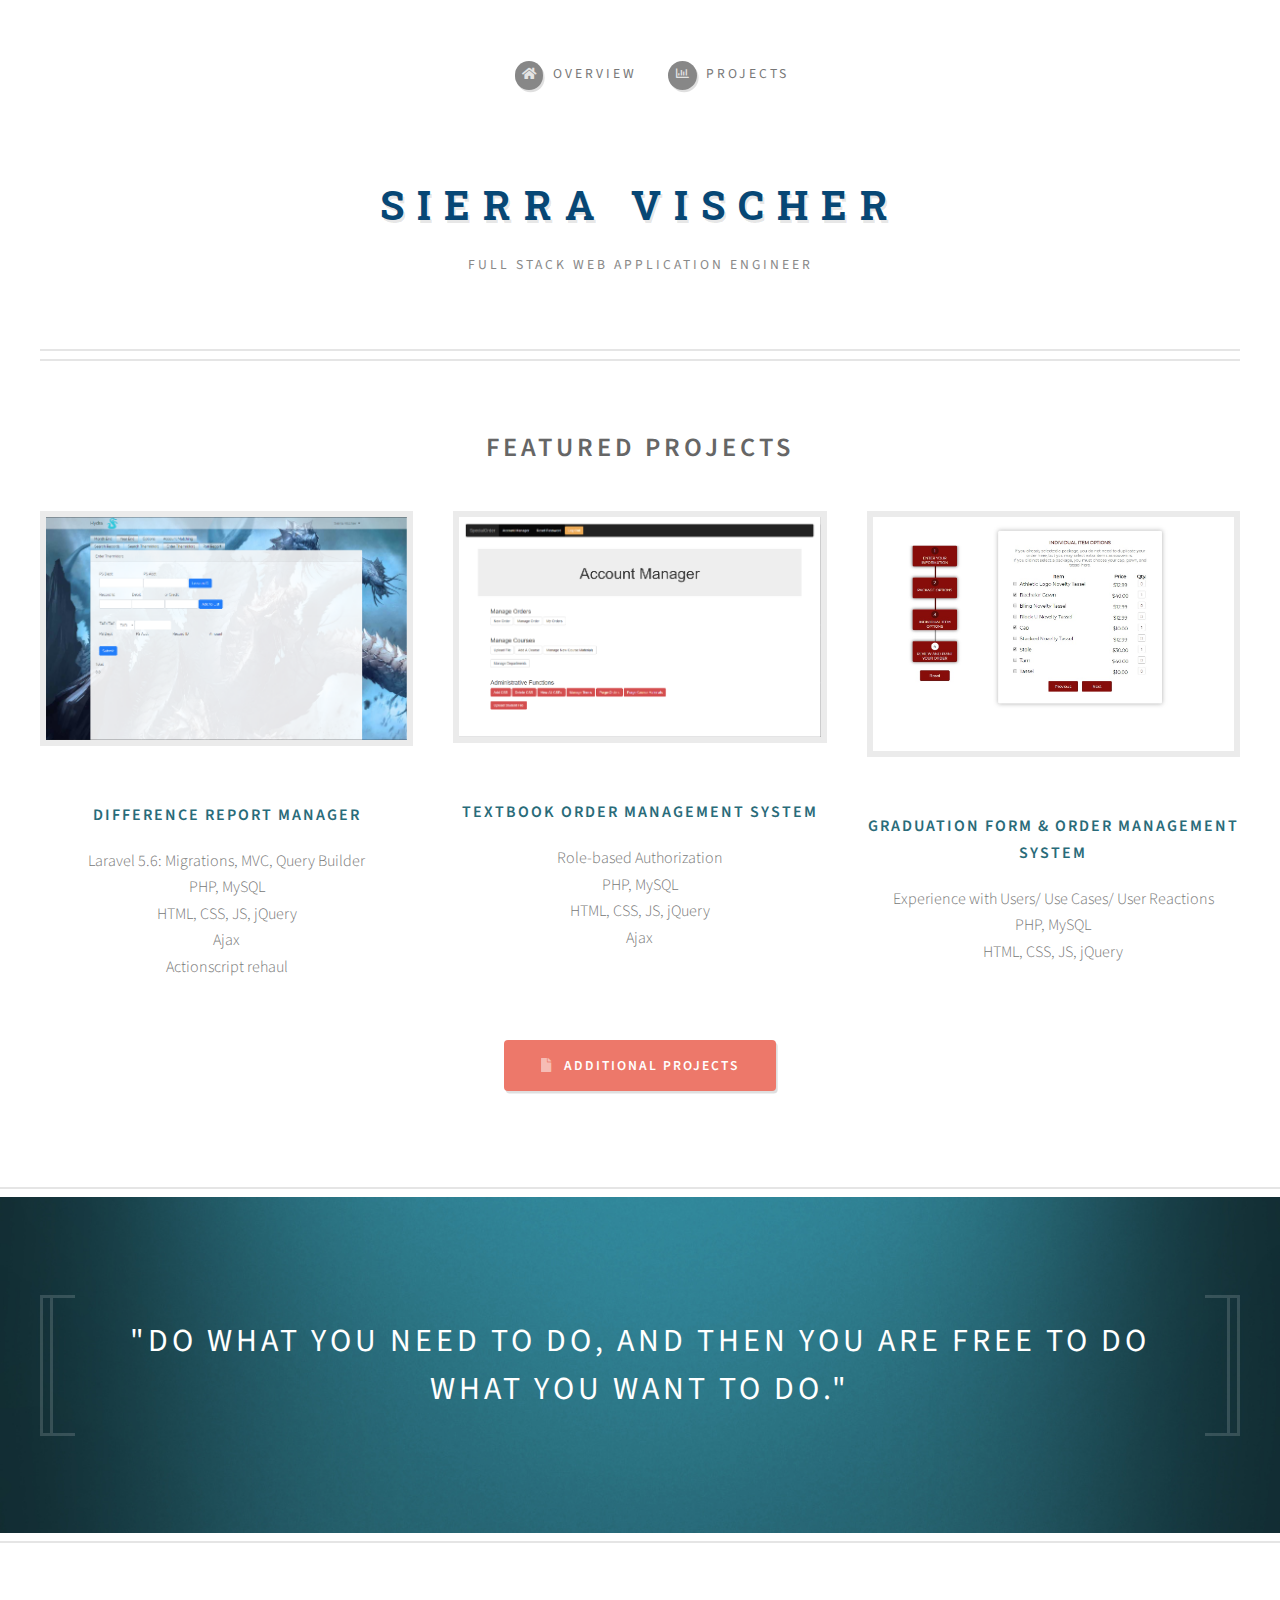
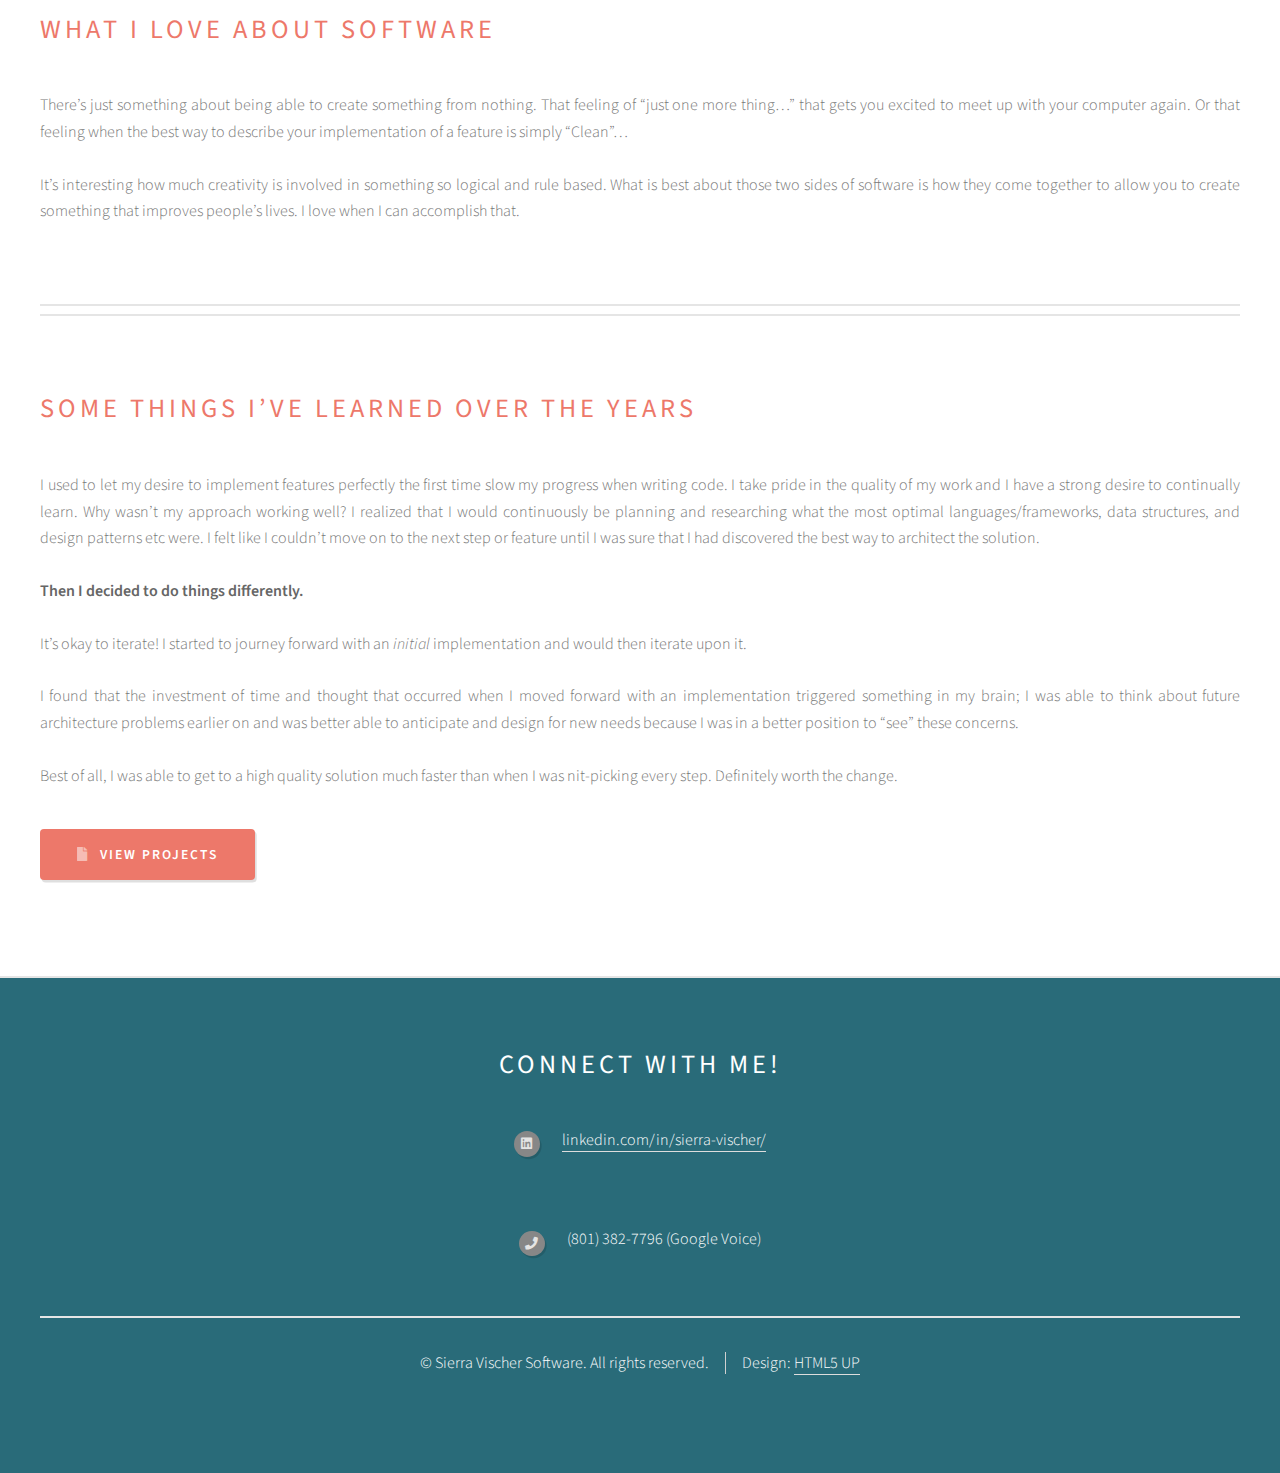
<file: index.html>
<!DOCTYPE HTML>
<!--
	Strongly Typed by HTML5 UP
	html5up.net | @ajlkn
	Free for personal and commercial use under the CCA 3.0 license (html5up.net/license)
	Adapted by Sierra Vischer
-->
<html>
	<head>
		<title>Sierra Vischer Portfolio</title>
		<meta charset="utf-8" />
		<meta name="viewport" content="width=device-width, initial-scale=1, user-scalable=no" />
		<link rel="stylesheet" href="assets/css/main.css" />
	</head>
	<body class="homepage is-preload">
		<div id="page-wrapper">

			<!-- Header -->
				<section id="header">
					<div class="container">

						<!-- Logo -->
							<h1 id="logo"><a href="index.html">Sierra Vischer</a></h1>
							<p>Full Stack Web Application Engineer</p>

						<!-- Nav -->
							<nav id="nav">
								<ul>
									<li><a class="icon solid fa-home" href="index.html"><span>Overview</span></a></li>
									<li>
										<a href="projects.html" class="icon fa-chart-bar"><span>Projects</span></a>
										<ul>
											<li><a href="projects.html#hydra">Difference Report Manager</a></li>
											<li><a href="projects.html#TBSO">Textbook Order Management System</a></li>
											<li><a href="projects.html#grad">Grad Form and Order Management System</a></li>
											<li><a href="projects.html#CCS">Community Center Scheduler</a></li>
											<li><a href="projects.html#skills">Additional Skill Development...</a></li>

										</ul>
									</li>
								</ul>
							</nav>

					</div>
				</section>

			<!-- Features -->
				<section id="features">
					<div class="container">
						<header>
							<h2><strong>Featured Projects</strong></h2>
						</header>
						<div class="row aln-center">
							<div class="col-4 col-6-medium col-12-small">

								<!-- Feature -->
									<section>
										<a href="projects.html#hydra" class="image featured"><img src="images/Hydra_YearEnd.PNG" alt="" /></a>
										<header>
											<h3 class="blueText">Difference Report Manager</h3>
										</header>
											<p>	Laravel 5.6: Migrations, MVC, Query Builder </p>
											<p>	PHP, MySQL 						 </p>
											<p>	HTML, CSS, JS, jQuery  </p>
											<p>	Ajax 									 </p>
											<p>	Actionscript rehaul 	 </p>
									</section>

							</div>
							<div class="col-4 col-6-medium col-12-small">

								<!-- Feature -->
									<section>
										<a href="projects.html#TBSO" class="image featured"><img src="images/Textbook.PNG" alt="" /></a>
										<header>
											<a><h3 class="blueText">Textbook Order Management System</h3></a>
										</header>
											<p>	Role-based Authorization	</p>
											<p>	PHP, MySQL 								</p>
											<p>	HTML, CSS, JS, jQuery 		</p>
											<p>	Ajax  					      		</p>

									</section>

							</div>
							<div class="col-4 col-6-medium col-12-small">

								<!-- Feature -->
									<section>
										<a href="projects.html#grad" class="image featured"><img src="images/graduation2.jpg" alt="" /></a>
										<header>
											<h3 class="blueText">Graduation form & Order Management System</h3>
										</header>
										<p>	Experience with Users/ Use Cases/ User Reactions</p>
										<p>	PHP, MySQL 						</p>
										<p>	HTML, CSS, JS, jQuery </p>
									</section>

							</div>
							<div class="col-12">
								<ul class="actions">
									<li><a href="projects.html" class="button icon solid fa-file">Additional Projects</a></li>
								</ul>
							</div>
						</div>
					</div>
				</section>

			<!-- Banner -->
				<section id="banner">
					<div class="container">
						<p>
							"Do what you need to do, and then you are free to do what you want to do."
						</p>
					</div>
				</section>

			<!-- Main -->
			<section id="main">
				<div class="container">
					<div id="content">

						<!-- Post -->
							<article class="box post">

								<header>
									<h2 class="homeHeader">
										What I love About Software
									</h2>
								</header>

								<p>There’s just something about being able to create something from nothing.
									That feeling of “just one more thing…” that gets you excited to meet up with
									your computer again. Or that feeling when the best way to describe your
									implementation of a feature is simply “Clean”…
								</p>
								<br>
								<p>It’s interesting how much creativity is involved in something so logical and rule based.
									What is best about those two sides of software is how they come together to allow you to
									create something that improves people’s lives. I love when I can accomplish that.
								</p>

							</article>

								<article class="box post">
								<header>
									<h2 class="homeHeader">
										Some Things I’ve Learned over the Years
									</h2>
								</header>

								<p>I used to let my desire to implement features perfectly the first time slow my progress when writing code.
									I take pride in the quality of my work and I have a strong desire to continually learn. Why wasn’t my approach working well?
									I realized that I would continuously be planning and researching what the most optimal languages/frameworks,
									data structures, and design patterns etc were. I felt like I couldn’t move on to the next step or feature until
									I was sure that I had discovered the best way to architect the solution.
								</p>
								<br>
								<p><strong>Then I decided to do things differently. </strong>
								</p>
								<br>
								<p>It’s okay to iterate! I started to journey forward with an <i> initial </i> implementation and would then iterate upon it.
								</p>
								<br>
								<p>I found that the investment of time and thought that occurred when I moved forward with an implementation
									triggered something in my brain; I was able to think about future architecture problems earlier on and was
									better able to anticipate and design for new needs because I was in a better position to “see” these concerns.
								</p>
								<br>
								<p>Best of all, I was able to get to a high quality solution much faster than when I was nit-picking every step.
									Definitely worth the change.
								</p>

							</article>
							<div class="col-12">
								<ul class="actions">
									<li><a href="projects.html" class="button icon solid fa-file">View Projects</a></li>
								</ul>
							</div>
					</div>
				</div>
			</section>


			<!-- Footer -->
				<section id="footer">
					<div class="container">
						<header>
							<h2>Connect with me!</h2>
						</header>
						<div class="row">
							<div class="col-12">
								<section>
									<div class="row">
										<div class="col-12">
											<ul class="icons">
												<li class="fab fa-linkedin">
													<a href="https://www.linkedin.com/in/sierra-vischer/"> linkedin.com/in/sierra-vischer/</a>
												</li>
											</ul>
										</div>
										<div class="col-12">
											<ul class="icons">
												<li class="fab icon solid fa-phone">
													 (801) 382-7796 (Google Voice)
												</li>
											</ul>
										</div>
									</div>
								</section>
							</div>
						</div>
					</div>
					<div id="copyright" class="container">
						<ul class="links">
							<li>&copy; Sierra Vischer Software. All rights reserved.</li><li>Design: <a href="http://html5up.net">HTML5 UP</a></li>
						</ul>
					</div>
				</section>

		</div>

		<!-- Scripts -->
			<script src="assets/js/jquery.min.js"></script>
			<script src="assets/js/jquery.dropotron.min.js"></script>
			<script src="assets/js/browser.min.js"></script>
			<script src="assets/js/breakpoints.min.js"></script>
			<script src="assets/js/util.js"></script>
			<script src="assets/js/main.js"></script>

	</body>
</html>
</file>
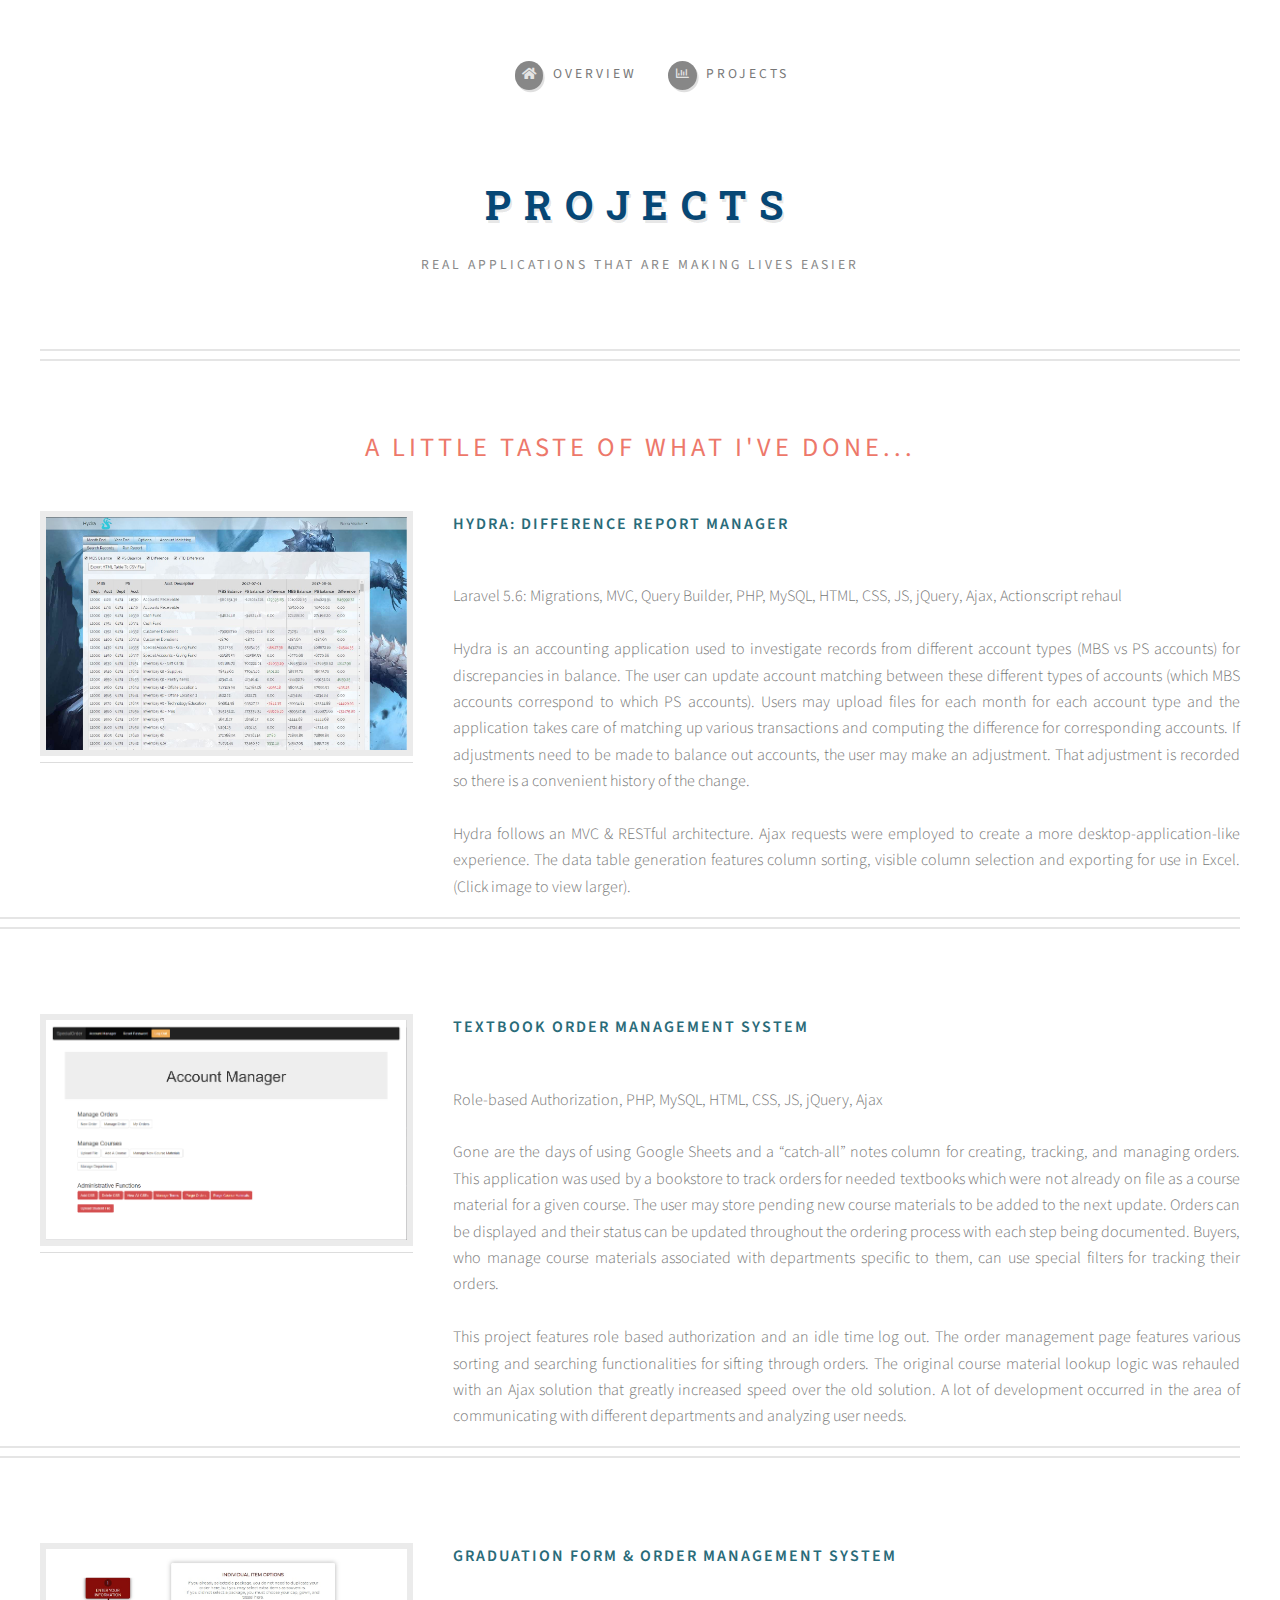
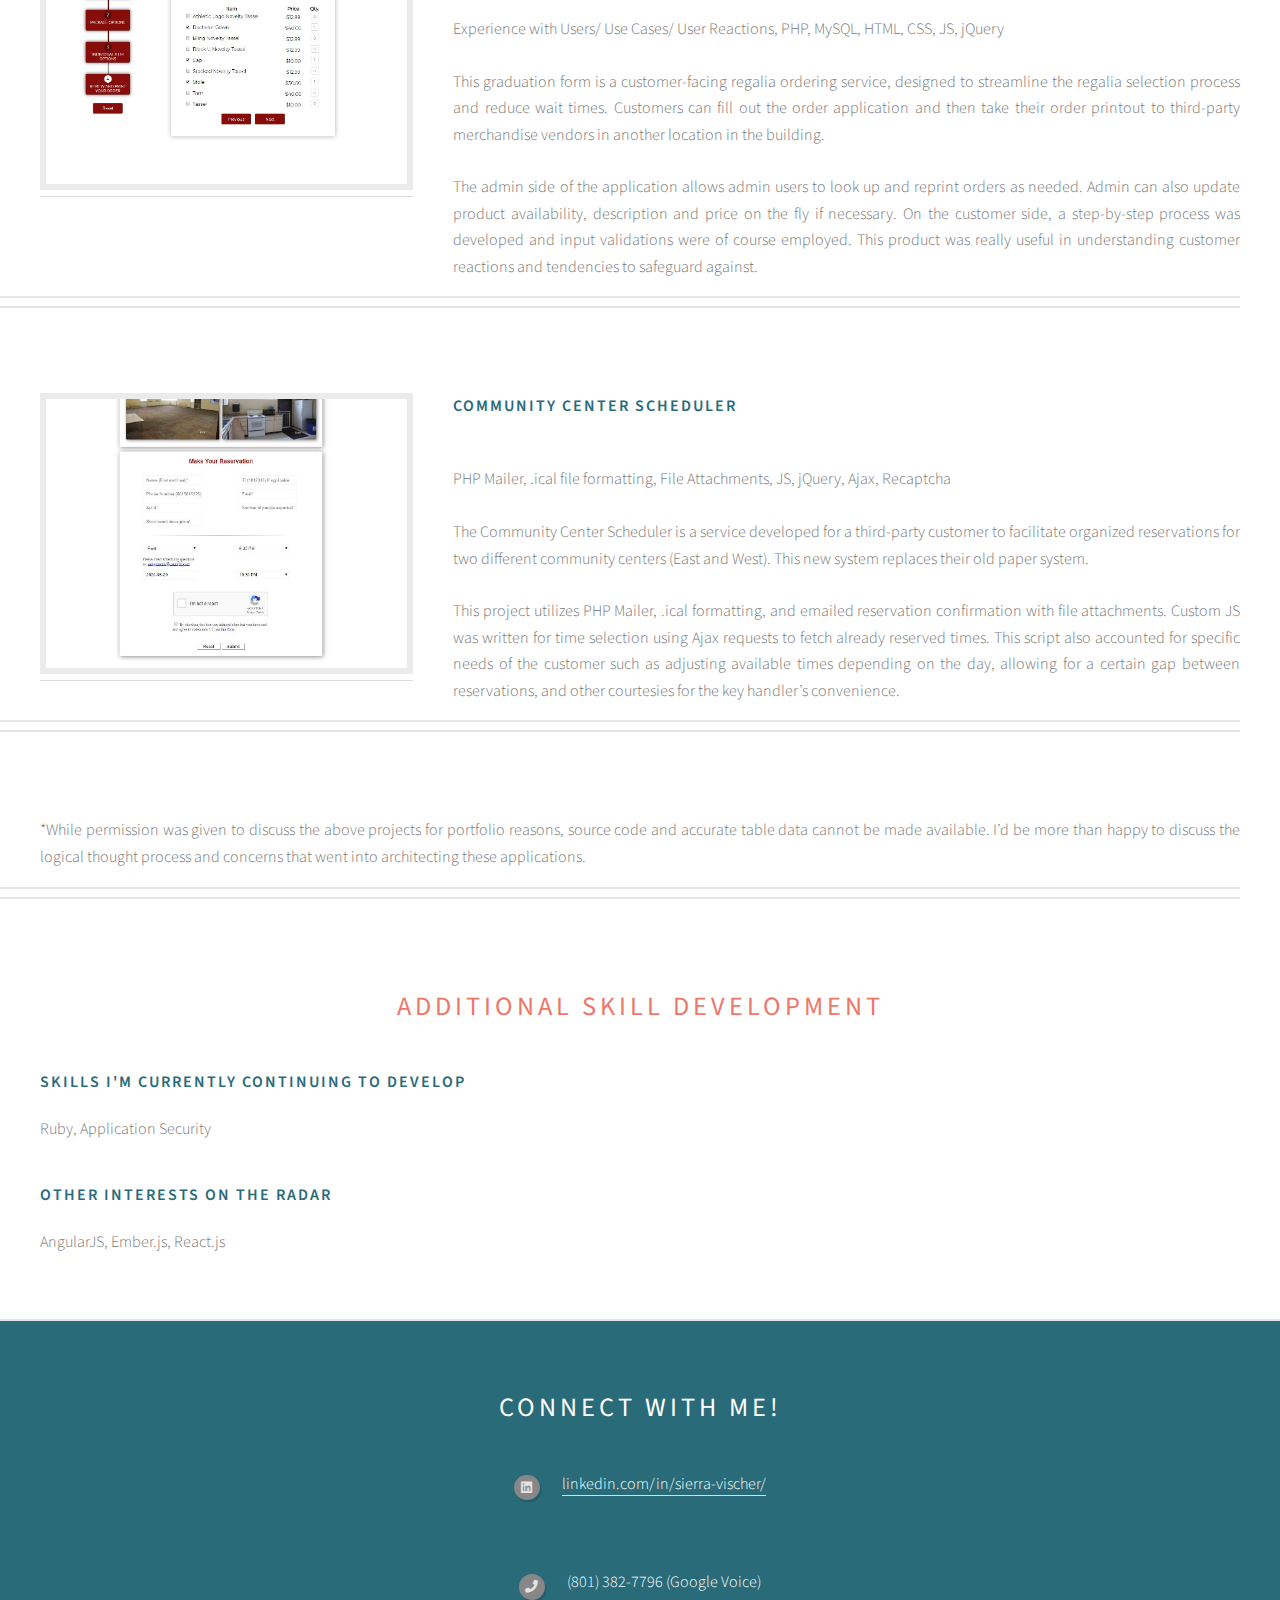
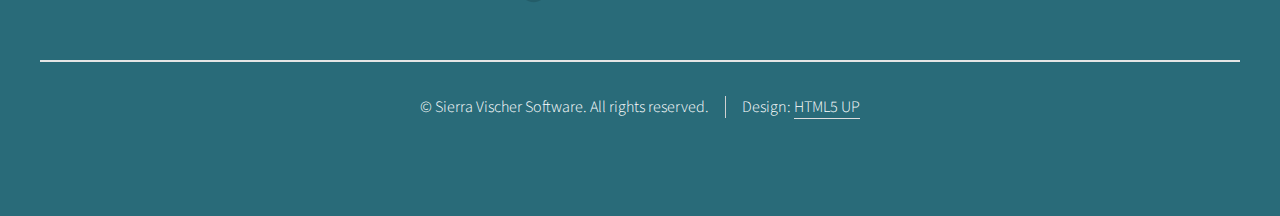
<file: projects.html>
<!DOCTYPE HTML>
<!--
	Strongly Typed by HTML5 UP
	html5up.net | @ajlkn
	Free for personal and commercial use under the CCA 3.0 license (html5up.net/license)
	Adapted by Sierra Vischer
-->
<html>
	<head>
		<title>Projects</title>
		<meta charset="utf-8" />
		<meta name="viewport" content="width=device-width, initial-scale=1, user-scalable=no" />
		<link rel="stylesheet" href="assets/css/main.css" />
	</head>
	<body class="no-sidebar is-preload">
		<div id="page-wrapper">

			<!-- Header -->
				<section id="header">
					<div class="container">

						<!-- Logo -->
							<h1 id="logo"><a href="projects.html">Projects</a></h1>
							<p>Real applications that are making lives easier</p>

						<!-- Nav -->
						<nav id="nav">
							<ul>
								<li><a class="icon solid fa-home" href="index.html"><span>Overview</span></a></li>
								<li>
									<a href="projects.html" class="icon fa-chart-bar"><span>Projects</span></a>
									<ul>
										<li><a href="projects.html#hydra">Difference Report Manager</a></li>
										<li><a href="projects.html#TBSO">Textbook Order Management System</a></li>
										<li><a href="projects.html#grad">Grad Form and Order Management System</a></li>
										<li><a href="projects.html#CCS">Community Center Scheduler</a></li>
										<li><a href="projects.html#skills">Additional Skill Development...</a></li>

									</ul>
								</li>
							</ul>
						</nav>

					</div>
				</section>

			<!-- Main -->
				<section id="main">
					<div class="container">
						<div id="content">

							<!-- Post -->
								<article class="box post">
									<header>
										<h2 class="homeHeader">A Little Taste of what I've Done... <h2>
									</header>

									<div class="row add-bottom-border" id="hydra">
										<div class="col-8-medium col-4 col-12-small"><a href="images/Hydra_RandomValues.JPG" target="_blank"><img width="100%" class="image pointer" src="images/Hydra_RandomValues.JPG" alt="" /></a></div>
										<div class="col-12-medium col-8 col-12-small">

											<h3 class="blueText"> Hydra: Difference Report Manager </h3>
											<br>
											<p>Laravel 5.6: Migrations, MVC, Query Builder, PHP, MySQL, HTML, CSS, JS, jQuery, Ajax, Actionscript rehaul
											</p>
											<br>
											<p>Hydra is an accounting application used to investigate records from different account types (MBS vs PS accounts)
												for discrepancies in balance. The user can update account matching between these different types of accounts
												(which MBS accounts correspond to which PS accounts). Users may upload files for each month for each account
												type and the application takes care of matching up various transactions and computing the difference for
												corresponding accounts. If adjustments need to be made to balance out accounts, the user may make an adjustment.
												 That adjustment is recorded so there is a convenient history of the change.
											</p>
											<br>
											<p>Hydra follows an MVC & RESTful architecture.
												Ajax requests were employed to create a more desktop-application-like experience.
												The data table generation features column sorting, visible column selection and exporting for use in Excel.
												(Click image to view larger).
											</p>
											<br>
										</div>
									</div>


									<div class="row add-bottom-border" id="TBSO">
										<div class="col-8-medium col-4 col-12-small"><a href="images/Textbook.PNG" target="_blank"><img width="100%" class="image pointer" src="images/Textbook.PNG" alt="" /></a></div>
										<div class="col-12-medium col-8 col-12-small">

											<h3 class="blueText"> Textbook Order Management System </h3>
											<br>
											<p>Role-based Authorization, PHP, MySQL, HTML, CSS, JS, jQuery, Ajax
											</p>
											<br>
											<p>Gone are the days of using Google Sheets and a “catch-all” notes column for
												creating, tracking, and managing orders. This application was used by a bookstore to track orders
												for needed textbooks which were not already on file as a course material for a given course.
												The user may store pending new course materials to be added to the next update.
												Orders can be displayed and their status can be updated throughout the ordering
												process with each step being documented. Buyers, who manage course materials associated
												with departments specific to them, can use special filters for tracking their orders.
											</p>
											<br>
											<p>This project features role based authorization and an idle time log out.
												The order management page features various sorting and searching functionalities
												for sifting through orders. The original course material lookup logic was rehauled
												with an Ajax solution that greatly increased speed over the old solution.
												A lot of development occurred in the area of communicating with different departments and analyzing user needs.
											</p>
											<br>
										</div>
									</div>


									<div class="row add-bottom-border" id="grad">
										<div class="col-8-medium col-4 col-12-small"><a href="images/graduation2.jpg" target="_blank"><img width="100%" class="image pointer" src="images/graduation2.jpg" alt="" /></a></div>
										<div class="col-12-medium col-8 col-12-small">

											<h3 class="blueText"> Graduation Form & Order Management System </h3>
											<br>
											<p>Experience with Users/ Use Cases/ User Reactions, PHP, MySQL, HTML, CSS, JS, jQuery
											</p>
											<br>
											<p>This graduation form is a customer-facing regalia ordering service, designed to streamline the regalia
												selection process and reduce wait times. Customers can fill out the order application and then take their
												order printout to third-party merchandise vendors in another location in the building.
											</p>
											<br>
											<p>The admin side of the application allows admin users to look up and reprint orders as needed.
												Admin can also update product availability, description and price on the fly if necessary.
												On the customer side, a step-by-step process was developed and input validations were of course employed.
												This product was really useful in understanding customer reactions and tendencies to safeguard against.
											</p>
											<br>
										</div>
									</div>


									<div class="row add-bottom-border" id="CCS">
										<div class="col-8-medium col-4 col-12-small"><a href="images/CommunityCenterSchedulerAllBlank.JPG" target="_blank"><img width="100%" class="image pointer" src="images/CommunityCenterSchedulerAllBlank.JPG" alt="" /></a></div>
										<div class="col-12-medium col-8 col-12-small">

											<h3  class="blueText" >Community Center Scheduler</h3>
											<br>
											<p>PHP Mailer, .ical file formatting, File Attachments, JS, jQuery, Ajax, Recaptcha
											</p>
											<br>
											<p>The Community Center Scheduler is a service developed for a third-party customer
												to facilitate organized reservations for two different community centers (East and West).
												This new system replaces their old paper system.
											</p>
											<br>
											<p>This project utilizes PHP Mailer, .ical formatting, and emailed reservation confirmation with file attachments.
												Custom JS was written for time selection using Ajax requests to fetch already reserved times.
												This script also accounted for specific needs of the customer such as adjusting available times
												depending on the day, allowing for a certain gap between reservations, and other courtesies for the key handler’s convenience.
											</p>
											<br>
										</div>
									</div>

									<div class="row add-bottom-border">
										<p>
											*While permission was given to discuss the above projects for portfolio reasons, source code and accurate
											table data cannot be made available. I’d be more than happy to discuss the logical thought process
											and concerns that went into architecting these applications.
										</p>
										<br>
									</div>

									<header id="skills">
										<h2 class="homeHeader"> Additional Skill Development <h2>
									</header>

									<div class="row" >
										<div class="col-12">
											<h3 class="blueText"> Skills I'm Currently Continuing to Develop </h3>
											<p>Ruby, Application Security
											</p>
										</div>
										<div class="col-12">
											<h3 class="blueText"> Other Interests on the Radar </h3>
											<p>AngularJS, Ember.js, React.js
											</p>
										</div>
											<br>
									</div>

								</article>
						</div>
					</div>
				</section>

			<!-- Footer -->
			<section id="footer">
				<div class="container">
					<header>
						<h2>Connect with me!</h2>
					</header>
					<div class="row">
						<div class="col-12">
							<section>
								<div class="row">
									<div class="col-12">
										<ul class="icons">
											<li class="fab fa-linkedin">
												<a href="https://www.linkedin.com/in/sierra-vischer/"> linkedin.com/in/sierra-vischer/</a>
											</li>
										</ul>
									</div>
									<div class="col-12">
										<ul class="icons">
											<li class="fab icon solid fa-phone">
												 (801) 382-7796 (Google Voice)
											</li>
										</ul>
									</div>
								</div>
							</section>
						</div>
					</div>
				</div>
				<div id="copyright" class="container">
					<ul class="links">
						<li>&copy; Sierra Vischer Software. All rights reserved.</li><li>Design: <a href="http://html5up.net">HTML5 UP</a></li>
					</ul>
				</div>
			</section>

		</div>

		<!-- Scripts -->
			<script src="assets/js/jquery.min.js"></script>
			<script src="assets/js/jquery.dropotron.min.js"></script>
			<script src="assets/js/browser.min.js"></script>
			<script src="assets/js/breakpoints.min.js"></script>
			<script src="assets/js/util.js"></script>
			<script src="assets/js/main.js"></script>

	</body>
</html>
</file>
<file: assets/css/main.css>
@import url("fontawesome-all.min.css");
@import url("https://fonts.googleapis.com/css?family=Source+Sans+Pro:300,400,600|Arvo:700");
@import url('https://fonts.googleapis.com/css?family=Roboto+Slab&display=swap');



/* Custom-SV */
.add-bottom-border {
	border-bottom: solid 2px #e5e5e5;
	box-shadow: inset 0px -8px 0px 0px #fff, inset 0px -10px 0px 0px #e5e5e5;
	margin-bottom: 85px;
}

.pointer {
	cursor: pointer;
}

.homeHeader {
	color: #ed786a;
}

#footer, #footer h2, #footer a{
	color: #ffffff;
}

#footer a, li.fa-phone {
	font-family: 'Source Sans Pro';
}

#footer .row {
	text-align: center;
}

.blueText {
	color: #296b79;
}



/*
	Strongly Typed by HTML5 UP
	html5up.net | @ajlkn
	Free for personal and commercial use under the CCA 3.0 license (html5up.net/license)
*/

html, body, div, span, applet, object,
iframe, h1, h2, h3, h4, h5, h6, p, blockquote,
pre, a, abbr, acronym, address, big, cite,
code, del, dfn, em, img, ins, kbd, q, s, samp,
small, strike, strong, sub, sup, tt, var, b,
u, i, center, dl, dt, dd, ol, ul, li, fieldset,
form, label, legend, table, caption, tbody,
tfoot, thead, tr, th, td, article, aside,
canvas, details, embed, figure, figcaption,
footer, header, hgroup, menu, nav, output, ruby,
section, summary, time, mark, audio, video {
	margin: 0;
	padding: 0;
	border: 0;
	font-size: 100%;
	font: inherit;
	vertical-align: baseline;}

article, aside, details, figcaption, figure,
footer, header, hgroup, menu, nav, section {
	display: block;}

body {
	line-height: 1;
}

ol, ul {
	list-style: none;
}

blockquote, q {
	quotes: none;
}

	blockquote:before, blockquote:after, q:before, q:after {
		content: '';
		content: none;
	}

table {
	border-collapse: collapse;
	border-spacing: 0;
}

body {
	-webkit-text-size-adjust: none;
}

mark {
	background-color: transparent;
	color: inherit;
}

input::-moz-focus-inner {
	border: 0;
	padding: 0;
}

input, select, textarea {
	-moz-appearance: none;
	-webkit-appearance: none;
	-ms-appearance: none;
	appearance: none;
}

/* Basic */

	html {
		box-sizing: border-box;
	}

	*, *:before, *:after {
		box-sizing: inherit;
	}

	body {
		background: #f0f0f0;
	}

		body.is-preload *, body.is-preload *:before, body.is-preload *:after {
			-moz-animation: none !important;
			-webkit-animation: none !important;
			-ms-animation: none !important;
			animation: none !important;
			-moz-transition: none !important;
			-webkit-transition: none !important;
			-ms-transition: none !important;
			transition: none !important;
		}

	body, input, textarea, select {
		font-family: 'Source Sans Pro';
		font-weight: 300;
		color: #777;
		line-height: 1.65em;
		font-size: 15pt;
	}

	h1, h2, h3, h4, h5, h6 {
		font-weight: 600;
		text-transform: uppercase;
		color: #888;
	}

	h1 a, h2 a, h3 a, h4 a, h5 a, h6 a {
		color: inherit;
		text-decoration: none;
		border: 0;
	}

	h2 {
		font-size: 1.65em;
		font-weight: 400;
		letter-spacing: 4px;
		margin: 0 0 1.5em 0;
		line-height: 1.75em;
	}

	h3 {
		font-size: 1em;
		letter-spacing: 2px;
		margin: 0 0 1.25em 0;
	}

	a {
		-moz-transition: color 0.25s ease-in-out, border-bottom-color 0.25s ease-in-out;
		-webkit-transition: color 0.25s ease-in-out, border-bottom-color 0.25s ease-in-out;
		-ms-transition: color 0.25s ease-in-out, border-bottom-color 0.25s ease-in-out;
		transition: color 0.25s ease-in-out, border-bottom-color 0.25s ease-in-out;
		color: #666;
		text-decoration: none;
		border-bottom: solid 1px #ddd;
	}

		a strong {
			-moz-transition: color 0.25s ease-in-out, border-bottom-color 0.25s ease-in-out;
			-webkit-transition: color 0.25s ease-in-out, border-bottom-color 0.25s ease-in-out;
			-ms-transition: color 0.25s ease-in-out, border-bottom-color 0.25s ease-in-out;
			transition: color 0.25s ease-in-out, border-bottom-color 0.25s ease-in-out;
		}

		a:hover {
			/* color: #ed786a; */
			color: #477dbf;
			border-bottom-color: rgba(255, 255, 255, 0);
		}

			a:hover strong {
				color: #ed786a;
			}

	strong, b {
		font-weight: 600;
		color: #666;
	}

	em, i {
		font-style: italic;
	}

	sub {
		position: relative;
		top: 0.5em;
		font-size: 0.8em;
	}

	sup {
		position: relative;
		top: -0.5em;
		font-size: 0.8em;
	}

	hr {
		border: 0;
		border-top: solid 1px #ddd;
	}

	blockquote {
		border-left: solid 0.5em #ddd;
		padding: 1em 0 1em 2em;
		font-style: italic;
	}

	p {
		text-align: justify;
		margin-bottom: 2em;
	}

	section p {
		margin-bottom: 0;
	}

	ul, ol, dl, table, blockquote {
		margin-bottom: 2em;
	}

	br.clear {
		clear: both;
	}

/* Container */

	.container {
		margin: 0 auto;
		max-width: 100%;
		width: 70em;
	}

		@media screen and (max-width: 1680px) {

			.container {
				width: 68em;
			}

		}

		@media screen and (max-width: 1280px) {

			.container {
				width: calc(100% - 80px);
			}

		}

		@media screen and (max-width: 980px) {

			.container {
				width: calc(100% - 100px);
			}

		}

		@media screen and (max-width: 736px) {

			.container {
				width: calc(100% - 40px);
			}

		}

/* Row */

	.row {
		display: flex;
		flex-wrap: wrap;
		box-sizing: border-box;
		align-items: stretch;
	}

		.row > * {
			box-sizing: border-box;
		}

		.row.gtr-uniform > * > :last-child {
			margin-bottom: 0;
		}

		.row.aln-left {
			justify-content: flex-start;
		}

		.row.aln-center {
			justify-content: center;
		}

		.row.aln-right {
			justify-content: flex-end;
		}

		.row.aln-top {
			align-items: flex-start;
		}

		.row.aln-middle {
			align-items: center;
		}

		.row.aln-bottom {
			align-items: flex-end;
		}

		.row > .imp {
			order: -1;
		}

		.row > .col-1 {
			width: 8.33333%;
		}

		.row > .off-1 {
			margin-left: 8.33333%;
		}

		.row > .col-2 {
			width: 16.66667%;
		}

		.row > .off-2 {
			margin-left: 16.66667%;
		}

		.row > .col-3 {
			width: 25%;
		}

		.row > .off-3 {
			margin-left: 25%;
		}

		.row > .col-4 {
			width: 33.33333%;
		}

		.row > .off-4 {
			margin-left: 33.33333%;
		}

		.row > .col-5 {
			width: 41.66667%;
		}

		.row > .off-5 {
			margin-left: 41.66667%;
		}

		.row > .col-6 {
			width: 50%;
		}

		.row > .off-6 {
			margin-left: 50%;
		}

		.row > .col-7 {
			width: 58.33333%;
		}

		.row > .off-7 {
			margin-left: 58.33333%;
		}

		.row > .col-8 {
			width: 66.66667%;
		}

		.row > .off-8 {
			margin-left: 66.66667%;
		}

		.row > .col-9 {
			width: 75%;
		}

		.row > .off-9 {
			margin-left: 75%;
		}

		.row > .col-10 {
			width: 83.33333%;
		}

		.row > .off-10 {
			margin-left: 83.33333%;
		}

		.row > .col-11 {
			width: 91.66667%;
		}

		.row > .off-11 {
			margin-left: 91.66667%;
		}

		.row > .col-12 {
			width: 100%;
		}

		.row > .off-12 {
			margin-left: 100%;
		}

		.row.gtr-0 {
			margin-top: 0px;
			margin-left: 0px;
		}

			.row.gtr-0 > * {
				padding: 0px 0 0 0px;
			}

			.row.gtr-0.gtr-uniform {
				margin-top: 0px;
			}

				.row.gtr-0.gtr-uniform > * {
					padding-top: 0px;
				}

		.row.gtr-25 {
			margin-top: -12.5px;
			margin-left: -12.5px;
		}

			.row.gtr-25 > * {
				padding: 12.5px 0 0 12.5px;
			}

			.row.gtr-25.gtr-uniform {
				margin-top: -12.5px;
			}

				.row.gtr-25.gtr-uniform > * {
					padding-top: 12.5px;
				}

		.row.gtr-50 {
			margin-top: -25px;
			margin-left: -25px;
		}

			.row.gtr-50 > * {
				padding: 25px 0 0 25px;
			}

			.row.gtr-50.gtr-uniform {
				margin-top: -25px;
			}

				.row.gtr-50.gtr-uniform > * {
					padding-top: 25px;
				}

		.row {
			margin-top: -50px;
			margin-left: -50px;
		}

			.row > * {
				padding: 50px 0 0 50px;
			}

			.row.gtr-uniform {
				margin-top: -50px;
			}

				.row.gtr-uniform > * {
					padding-top: 50px;
				}

		.row.gtr-150 {
			margin-top: -75px;
			margin-left: -75px;
		}

			.row.gtr-150 > * {
				padding: 75px 0 0 75px;
			}

			.row.gtr-150.gtr-uniform {
				margin-top: -75px;
			}

				.row.gtr-150.gtr-uniform > * {
					padding-top: 75px;
				}

		.row.gtr-200 {
			margin-top: -100px;
			margin-left: -100px;
		}

			.row.gtr-200 > * {
				padding: 100px 0 0 100px;
			}

			.row.gtr-200.gtr-uniform {
				margin-top: -100px;
			}

				.row.gtr-200.gtr-uniform > * {
					padding-top: 100px;
				}

		@media screen and (max-width: 1680px) {

			.row {
				display: flex;
				flex-wrap: wrap;
				box-sizing: border-box;
				align-items: stretch;
			}

				.row > * {
					box-sizing: border-box;
				}

				.row.gtr-uniform > * > :last-child {
					margin-bottom: 0;
				}

				.row.aln-left {
					justify-content: flex-start;
				}

				.row.aln-center {
					justify-content: center;
				}

				.row.aln-right {
					justify-content: flex-end;
				}

				.row.aln-top {
					align-items: flex-start;
				}

				.row.aln-middle {
					align-items: center;
				}

				.row.aln-bottom {
					align-items: flex-end;
				}

				.row > .imp-xlarge {
					order: -1;
				}

				.row > .col-1-xlarge {
					width: 8.33333%;
				}

				.row > .off-1-xlarge {
					margin-left: 8.33333%;
				}

				.row > .col-2-xlarge {
					width: 16.66667%;
				}

				.row > .off-2-xlarge {
					margin-left: 16.66667%;
				}

				.row > .col-3-xlarge {
					width: 25%;
				}

				.row > .off-3-xlarge {
					margin-left: 25%;
				}

				.row > .col-4-xlarge {
					width: 33.33333%;
				}

				.row > .off-4-xlarge {
					margin-left: 33.33333%;
				}

				.row > .col-5-xlarge {
					width: 41.66667%;
				}

				.row > .off-5-xlarge {
					margin-left: 41.66667%;
				}

				.row > .col-6-xlarge {
					width: 50%;
				}

				.row > .off-6-xlarge {
					margin-left: 50%;
				}

				.row > .col-7-xlarge {
					width: 58.33333%;
				}

				.row > .off-7-xlarge {
					margin-left: 58.33333%;
				}

				.row > .col-8-xlarge {
					width: 66.66667%;
				}

				.row > .off-8-xlarge {
					margin-left: 66.66667%;
				}

				.row > .col-9-xlarge {
					width: 75%;
				}

				.row > .off-9-xlarge {
					margin-left: 75%;
				}

				.row > .col-10-xlarge {
					width: 83.33333%;
				}

				.row > .off-10-xlarge {
					margin-left: 83.33333%;
				}

				.row > .col-11-xlarge {
					width: 91.66667%;
				}

				.row > .off-11-xlarge {
					margin-left: 91.66667%;
				}

				.row > .col-12-xlarge {
					width: 100%;
				}

				.row > .off-12-xlarge {
					margin-left: 100%;
				}

				.row.gtr-0 {
					margin-top: 0px;
					margin-left: 0px;
				}

					.row.gtr-0 > * {
						padding: 0px 0 0 0px;
					}

					.row.gtr-0.gtr-uniform {
						margin-top: 0px;
					}

						.row.gtr-0.gtr-uniform > * {
							padding-top: 0px;
						}

				.row.gtr-25 {
					margin-top: -12.5px;
					margin-left: -12.5px;
				}

					.row.gtr-25 > * {
						padding: 12.5px 0 0 12.5px;
					}

					.row.gtr-25.gtr-uniform {
						margin-top: -12.5px;
					}

						.row.gtr-25.gtr-uniform > * {
							padding-top: 12.5px;
						}

				.row.gtr-50 {
					margin-top: -25px;
					margin-left: -25px;
				}

					.row.gtr-50 > * {
						padding: 25px 0 0 25px;
					}

					.row.gtr-50.gtr-uniform {
						margin-top: -25px;
					}

						.row.gtr-50.gtr-uniform > * {
							padding-top: 25px;
						}

				.row {
					margin-top: -50px;
					margin-left: -50px;
				}

					.row > * {
						padding: 50px 0 0 50px;
					}

					.row.gtr-uniform {
						margin-top: -50px;
					}

						.row.gtr-uniform > * {
							padding-top: 50px;
						}

				.row.gtr-150 {
					margin-top: -75px;
					margin-left: -75px;
				}

					.row.gtr-150 > * {
						padding: 75px 0 0 75px;
					}

					.row.gtr-150.gtr-uniform {
						margin-top: -75px;
					}

						.row.gtr-150.gtr-uniform > * {
							padding-top: 75px;
						}

				.row.gtr-200 {
					margin-top: -100px;
					margin-left: -100px;
				}

					.row.gtr-200 > * {
						padding: 100px 0 0 100px;
					}

					.row.gtr-200.gtr-uniform {
						margin-top: -100px;
					}

						.row.gtr-200.gtr-uniform > * {
							padding-top: 100px;
						}

		}

		@media screen and (max-width: 1280px) {

			.row {
				display: flex;
				flex-wrap: wrap;
				box-sizing: border-box;
				align-items: stretch;
			}

				.row > * {
					box-sizing: border-box;
				}

				.row.gtr-uniform > * > :last-child {
					margin-bottom: 0;
				}

				.row.aln-left {
					justify-content: flex-start;
				}

				.row.aln-center {
					justify-content: center;
				}

				.row.aln-right {
					justify-content: flex-end;
				}

				.row.aln-top {
					align-items: flex-start;
				}

				.row.aln-middle {
					align-items: center;
				}

				.row.aln-bottom {
					align-items: flex-end;
				}

				.row > .imp-large {
					order: -1;
				}

				.row > .col-1-large {
					width: 8.33333%;
				}

				.row > .off-1-large {
					margin-left: 8.33333%;
				}

				.row > .col-2-large {
					width: 16.66667%;
				}

				.row > .off-2-large {
					margin-left: 16.66667%;
				}

				.row > .col-3-large {
					width: 25%;
				}

				.row > .off-3-large {
					margin-left: 25%;
				}

				.row > .col-4-large {
					width: 33.33333%;
				}

				.row > .off-4-large {
					margin-left: 33.33333%;
				}

				.row > .col-5-large {
					width: 41.66667%;
				}

				.row > .off-5-large {
					margin-left: 41.66667%;
				}

				.row > .col-6-large {
					width: 50%;
				}

				.row > .off-6-large {
					margin-left: 50%;
				}

				.row > .col-7-large {
					width: 58.33333%;
				}

				.row > .off-7-large {
					margin-left: 58.33333%;
				}

				.row > .col-8-large {
					width: 66.66667%;
				}

				.row > .off-8-large {
					margin-left: 66.66667%;
				}

				.row > .col-9-large {
					width: 75%;
				}

				.row > .off-9-large {
					margin-left: 75%;
				}

				.row > .col-10-large {
					width: 83.33333%;
				}

				.row > .off-10-large {
					margin-left: 83.33333%;
				}

				.row > .col-11-large {
					width: 91.66667%;
				}

				.row > .off-11-large {
					margin-left: 91.66667%;
				}

				.row > .col-12-large {
					width: 100%;
				}

				.row > .off-12-large {
					margin-left: 100%;
				}

				.row.gtr-0 {
					margin-top: 0px;
					margin-left: 0px;
				}

					.row.gtr-0 > * {
						padding: 0px 0 0 0px;
					}

					.row.gtr-0.gtr-uniform {
						margin-top: 0px;
					}

						.row.gtr-0.gtr-uniform > * {
							padding-top: 0px;
						}

				.row.gtr-25 {
					margin-top: -10px;
					margin-left: -10px;
				}

					.row.gtr-25 > * {
						padding: 10px 0 0 10px;
					}

					.row.gtr-25.gtr-uniform {
						margin-top: -10px;
					}

						.row.gtr-25.gtr-uniform > * {
							padding-top: 10px;
						}

				.row.gtr-50 {
					margin-top: -20px;
					margin-left: -20px;
				}

					.row.gtr-50 > * {
						padding: 20px 0 0 20px;
					}

					.row.gtr-50.gtr-uniform {
						margin-top: -20px;
					}

						.row.gtr-50.gtr-uniform > * {
							padding-top: 20px;
						}

				.row {
					margin-top: -40px;
					margin-left: -40px;
				}

					.row > * {
						padding: 40px 0 0 40px;
					}

					.row.gtr-uniform {
						margin-top: -40px;
					}

						.row.gtr-uniform > * {
							padding-top: 40px;
						}

				.row.gtr-150 {
					margin-top: -60px;
					margin-left: -60px;
				}

					.row.gtr-150 > * {
						padding: 60px 0 0 60px;
					}

					.row.gtr-150.gtr-uniform {
						margin-top: -60px;
					}

						.row.gtr-150.gtr-uniform > * {
							padding-top: 60px;
						}

				.row.gtr-200 {
					margin-top: -80px;
					margin-left: -80px;
				}

					.row.gtr-200 > * {
						padding: 80px 0 0 80px;
					}

					.row.gtr-200.gtr-uniform {
						margin-top: -80px;
					}

						.row.gtr-200.gtr-uniform > * {
							padding-top: 80px;
						}

		}

		@media screen and (max-width: 980px) {

			.row {
				display: flex;
				flex-wrap: wrap;
				box-sizing: border-box;
				align-items: stretch;
			}

				.row > * {
					box-sizing: border-box;
				}

				.row.gtr-uniform > * > :last-child {
					margin-bottom: 0;
				}

				.row.aln-left {
					justify-content: flex-start;
				}

				.row.aln-center {
					justify-content: center;
				}

				.row.aln-right {
					justify-content: flex-end;
				}

				.row.aln-top {
					align-items: flex-start;
				}

				.row.aln-middle {
					align-items: center;
				}

				.row.aln-bottom {
					align-items: flex-end;
				}

				.row > .imp-medium {
					order: -1;
				}

				.row > .col-1-medium {
					width: 8.33333%;
				}

				.row > .off-1-medium {
					margin-left: 8.33333%;
				}

				.row > .col-2-medium {
					width: 16.66667%;
				}

				.row > .off-2-medium {
					margin-left: 16.66667%;
				}

				.row > .col-3-medium {
					width: 25%;
				}

				.row > .off-3-medium {
					margin-left: 25%;
				}

				.row > .col-4-medium {
					width: 33.33333%;
				}

				.row > .off-4-medium {
					margin-left: 33.33333%;
				}

				.row > .col-5-medium {
					width: 41.66667%;
				}

				.row > .off-5-medium {
					margin-left: 41.66667%;
				}

				.row > .col-6-medium {
					width: 50%;
				}

				.row > .off-6-medium {
					margin-left: 50%;
				}

				.row > .col-7-medium {
					width: 58.33333%;
				}

				.row > .off-7-medium {
					margin-left: 58.33333%;
				}

				.row > .col-8-medium {
					width: 66.66667%;
				}

				.row > .off-8-medium {
					margin-left: 66.66667%;
				}

				.row > .col-9-medium {
					width: 75%;
				}

				.row > .off-9-medium {
					margin-left: 75%;
				}

				.row > .col-10-medium {
					width: 83.33333%;
				}

				.row > .off-10-medium {
					margin-left: 83.33333%;
				}

				.row > .col-11-medium {
					width: 91.66667%;
				}

				.row > .off-11-medium {
					margin-left: 91.66667%;
				}

				.row > .col-12-medium {
					width: 100%;
				}

				.row > .off-12-medium {
					margin-left: 100%;
				}

				.row.gtr-0 {
					margin-top: 0px;
					margin-left: 0px;
				}

					.row.gtr-0 > * {
						padding: 0px 0 0 0px;
					}

					.row.gtr-0.gtr-uniform {
						margin-top: 0px;
					}

						.row.gtr-0.gtr-uniform > * {
							padding-top: 0px;
						}

				.row.gtr-25 {
					margin-top: -12.5px;
					margin-left: -12.5px;
				}

					.row.gtr-25 > * {
						padding: 12.5px 0 0 12.5px;
					}

					.row.gtr-25.gtr-uniform {
						margin-top: -12.5px;
					}

						.row.gtr-25.gtr-uniform > * {
							padding-top: 12.5px;
						}

				.row.gtr-50 {
					margin-top: -25px;
					margin-left: -25px;
				}

					.row.gtr-50 > * {
						padding: 25px 0 0 25px;
					}

					.row.gtr-50.gtr-uniform {
						margin-top: -25px;
					}

						.row.gtr-50.gtr-uniform > * {
							padding-top: 25px;
						}

				.row {
					margin-top: -50px;
					margin-left: -50px;
				}

					.row > * {
						padding: 50px 0 0 50px;
					}

					.row.gtr-uniform {
						margin-top: -50px;
					}

						.row.gtr-uniform > * {
							padding-top: 50px;
						}

				.row.gtr-150 {
					margin-top: -75px;
					margin-left: -75px;
				}

					.row.gtr-150 > * {
						padding: 75px 0 0 75px;
					}

					.row.gtr-150.gtr-uniform {
						margin-top: -75px;
					}

						.row.gtr-150.gtr-uniform > * {
							padding-top: 75px;
						}

				.row.gtr-200 {
					margin-top: -100px;
					margin-left: -100px;
				}

					.row.gtr-200 > * {
						padding: 100px 0 0 100px;
					}

					.row.gtr-200.gtr-uniform {
						margin-top: -100px;
					}

						.row.gtr-200.gtr-uniform > * {
							padding-top: 100px;
						}

		}

		@media screen and (max-width: 736px) {

			.row {
				display: flex;
				flex-wrap: wrap;
				box-sizing: border-box;
				align-items: stretch;
			}

				.row > * {
					box-sizing: border-box;
				}

				.row.gtr-uniform > * > :last-child {
					margin-bottom: 0;
				}

				.row.aln-left {
					justify-content: flex-start;
				}

				.row.aln-center {
					justify-content: center;
				}

				.row.aln-right {
					justify-content: flex-end;
				}

				.row.aln-top {
					align-items: flex-start;
				}

				.row.aln-middle {
					align-items: center;
				}

				.row.aln-bottom {
					align-items: flex-end;
				}

				.row > .imp-small {
					order: -1;
				}

				.row > .col-1-small {
					width: 8.33333%;
				}

				.row > .off-1-small {
					margin-left: 8.33333%;
				}

				.row > .col-2-small {
					width: 16.66667%;
				}

				.row > .off-2-small {
					margin-left: 16.66667%;
				}

				.row > .col-3-small {
					width: 25%;
				}

				.row > .off-3-small {
					margin-left: 25%;
				}

				.row > .col-4-small {
					width: 33.33333%;
				}

				.row > .off-4-small {
					margin-left: 33.33333%;
				}

				.row > .col-5-small {
					width: 41.66667%;
				}

				.row > .off-5-small {
					margin-left: 41.66667%;
				}

				.row > .col-6-small {
					width: 50%;
				}

				.row > .off-6-small {
					margin-left: 50%;
				}

				.row > .col-7-small {
					width: 58.33333%;
				}

				.row > .off-7-small {
					margin-left: 58.33333%;
				}

				.row > .col-8-small {
					width: 66.66667%;
				}

				.row > .off-8-small {
					margin-left: 66.66667%;
				}

				.row > .col-9-small {
					width: 75%;
				}

				.row > .off-9-small {
					margin-left: 75%;
				}

				.row > .col-10-small {
					width: 83.33333%;
				}

				.row > .off-10-small {
					margin-left: 83.33333%;
				}

				.row > .col-11-small {
					width: 91.66667%;
				}

				.row > .off-11-small {
					margin-left: 91.66667%;
				}

				.row > .col-12-small {
					width: 100%;
				}

				.row > .off-12-small {
					margin-left: 100%;
				}

				.row.gtr-0 {
					margin-top: 0px;
					margin-left: 0px;
				}

					.row.gtr-0 > * {
						padding: 0px 0 0 0px;
					}

					.row.gtr-0.gtr-uniform {
						margin-top: 0px;
					}

						.row.gtr-0.gtr-uniform > * {
							padding-top: 0px;
						}

				.row.gtr-25 {
					margin-top: -7.5px;
					margin-left: -7.5px;
				}

					.row.gtr-25 > * {
						padding: 7.5px 0 0 7.5px;
					}

					.row.gtr-25.gtr-uniform {
						margin-top: -7.5px;
					}

						.row.gtr-25.gtr-uniform > * {
							padding-top: 7.5px;
						}

				.row.gtr-50 {
					margin-top: -15px;
					margin-left: -15px;
				}

					.row.gtr-50 > * {
						padding: 15px 0 0 15px;
					}

					.row.gtr-50.gtr-uniform {
						margin-top: -15px;
					}

						.row.gtr-50.gtr-uniform > * {
							padding-top: 15px;
						}

				.row {
					margin-top: -30px;
					margin-left: -30px;
				}

					.row > * {
						padding: 30px 0 0 30px;
					}

					.row.gtr-uniform {
						margin-top: -30px;
					}

						.row.gtr-uniform > * {
							padding-top: 30px;
						}

				.row.gtr-150 {
					margin-top: -45px;
					margin-left: -45px;
				}

					.row.gtr-150 > * {
						padding: 45px 0 0 45px;
					}

					.row.gtr-150.gtr-uniform {
						margin-top: -45px;
					}

						.row.gtr-150.gtr-uniform > * {
							padding-top: 45px;
						}

				.row.gtr-200 {
					margin-top: -60px;
					margin-left: -60px;
				}

					.row.gtr-200 > * {
						padding: 60px 0 0 60px;
					}

					.row.gtr-200.gtr-uniform {
						margin-top: -60px;
					}

						.row.gtr-200.gtr-uniform > * {
							padding-top: 60px;
						}

		}

/* Sections/Article */

	section, article {
		margin-bottom: 3em;
	}

	section > :last-child,
	article > :last-child,
	section:last-child,
	article:last-child {
		margin-bottom: 0;
	}

/* Image */

	.image {
		-moz-transition: opacity 0.25s ease-in-out;
		-webkit-transition: opacity 0.25s ease-in-out;
		-ms-transition: opacity 0.25s ease-in-out;
		transition: opacity 0.25s ease-in-out;
		display: inline-block;
		border: solid 6px #ebebeb !important;
	}

		.image:hover {
			opacity: 0.9;
		}

		.image img {
			display: block;
			width: 100%;
		}

		.image.fit {
			display: block;
			width: 100%;
		}

		.image.featured {
			display: block;
			width: 100%;
			margin: 0 0 3.5em 0;
		}

		.image.left {
			float: left;
			margin: 0 1.5em 1.5em 0;
			position: relative;
			top: 0.5em;
		}

		.image.centered {
			display: block;
			margin: 0 0 2em 0;
		}

			.image.centered img {
				margin: 0 auto;
				width: auto;
			}

/* List */

	ul {
		list-style: disc;
		padding-left: 1em;
	}

		ul li {
			padding-left: 0.5em;
			margin: 0.75em 0 0.75em 0;
		}

			ul li:first-child {
				margin-top: 0;
			}

	ol {
		list-style: decimal;
		padding-left: 1em;
	}

		ol li {
			padding-left: 0.5em;
			margin: 0.75em 0 0.75em 0;
		}

			ol li:first-child {
				margin-top: 0;
			}

/* Links */

	ul.links {
		list-style: none;
		padding-left: 0;
	}

		ul.links li {
			display: inline;
			border-left: solid 1px #d0d0d0;
			padding-left: 1em;
			margin: 0 0 0 1em;
		}

			ul.links li:first-child {
				margin-left: 0;
				padding-left: 0;
				border-left: 0;
			}

/* Actions */

	ul.actions {
		margin-top: 2.5em;
		clear: both;
		list-style: none;
		padding-left: 0;
	}

		ul.actions li {
			padding-left: 0;
			display: inline-block;
			margin: 0 0 0 1em;
		}

			ul.actions li:first-child {
				margin-left: 0;
			}

/* Divided */

	ul.divided {
		list-style: none;
		padding-left: 0;
	}

		ul.divided li {
			border-top: solid 2px #e5e5e5;
			padding-left: 0;
			margin: 2.5em 0 0 0;
			padding: 2.5em 0 0 0;
		}

			ul.divided li:first-child {
				border-top: 0;
				margin-top: 0;
				padding-top: 0;
			}

/* Icons */

	ul.icons {
		list-style: none;
		padding-left: 0;
	}

		ul.icons > li {
			position: relative;
			padding: 2em 0 0 3em;
			margin: 0;
		}

			ul.icons > li:before {
				position: absolute;
				left: 0;
				top: 2.6em;
				display: block;
				font-size: 0.8em;
				background: #878787;
				color: #e4e4e4;
				width: 2em;
				height: 2em;
				border-radius: 2em;
				line-height: 2em;
				text-align: center;
				box-shadow: 0.125em 0.175em 0 0 rgba(0, 0, 0, 0.125);
			}

			ul.icons > li:first-child {
				padding-top: 0;
			}

				ul.icons > li:first-child:before {
					top: 0;
				}

/* Form */

	form label {
		font-weight: 600;
		text-transform: uppercase;
		color: #888;
		display: block;
		margin: 0 0 1em 0;
	}

	form input[type="text"],
	form input[type="email"],
	form input[type="password"],
	form select,
	form textarea {
		-moz-transition: background-color 0.25s ease-in-out;
		-webkit-transition: background-color 0.25s ease-in-out;
		-ms-transition: background-color 0.25s ease-in-out;
		transition: background-color 0.25s ease-in-out;
		-webkit-appearance: none;
		display: block;
		border: 0;
		background: #e8e8e8;
		width: 100%;
		box-shadow: inset 2px 2px 0px 0px rgba(0, 0, 0, 0.1);
		border-radius: 4px;
		line-height: 1.25em;
		padding: 0.75em 1em 0.75em 1em;
	}

		form input[type="text"]:focus,
		form input[type="email"]:focus,
		form input[type="password"]:focus,
		form select:focus,
		form textarea:focus {
			background: #f0f0f0;
		}

	form textarea {
		min-height: 11em;
	}

	form ::-webkit-input-placeholder {
		color: #555 !important;
		line-height: 1.35em;
	}

	form :-moz-placeholder {
		color: #555 !important;
	}

	form ::-moz-placeholder {
		color: #555 !important;
	}

	form :-ms-input-placeholder {
		color: #555 !important;
	}

	form ::-moz-focus-inner {
		border: 0;
	}

/* Table */

	table {
		width: 100%;
	}

		table tbody tr {
			border-top: solid 1px #E5E5E5;
		}

			table tbody tr:first-child {
				border-top: 0;
			}

		table td {
			padding: 0.75em 1em 0.75em 1em;
		}

		table th {
			text-align: left;
			font-weight: bold;
			padding: 0.75em 1em 0.75em 1em;
		}

		table thead {
			background: #878787;
			color: #fff;
			font-weight: 400;
			text-transform: uppercase;
			border: 0;
			box-shadow: 0.125em 0.175em 0 0 rgba(0, 0, 0, 0.125);
			font-size: 0.85em;
			letter-spacing: 2px;
		}

		table tfoot {
			background: #F0F0F0;
			border-top: solid 2px #E5E5E5;
		}

/* Button */

	input[type="button"],
	input[type="submit"],
	input[type="reset"],
	button,
	.button {
		-moz-transition: all 0.25s ease-in-out;
		-webkit-transition: all 0.25s ease-in-out;
		-ms-transition: all 0.25s ease-in-out;
		transition: all 0.25s ease-in-out;
		-webkit-appearance: none;
		position: relative;
		display: inline-block;
		background: #ed786a;
		color: #fff !important;
		text-transform: uppercase;
		border-radius: 4px;
		border: 0;
		outline: 0;
		font-size: 1em;
		box-shadow: 0.125em 0.175em 0 0 rgba(0, 0, 0, 0.125);
		font-weight: 600;
		text-align: center;
		font-size: 0.85em;
		letter-spacing: 2px;
		padding: 0.85em 2.75em 0.85em 2.75em;
	}

		input[type="button"].icon:before,
		input[type="submit"].icon:before,
		input[type="reset"].icon:before,
		button.icon:before,
		.button.icon:before {
			position: relative;
			padding-right: 0.75em;
			opacity: 0.5;
			top: 0.05em;
		}

		input[type="button"]:hover,
		input[type="submit"]:hover,
		input[type="reset"]:hover,
		button:hover,
		.button:hover {
			background: #fd887a;
		}

		input[type="button"]:active,
		input[type="submit"]:active,
		input[type="reset"]:active,
		button:active,
		.button:active {
			background: #ed786a;
		}

		input[type="button"].alt,
		input[type="submit"].alt,
		input[type="reset"].alt,
		button.alt,
		.button.alt {
			background: #878787;
		}

			input[type="button"].alt:hover,
			input[type="submit"].alt:hover,
			input[type="reset"].alt:hover,
			button.alt:hover,
			.button.alt:hover {
				background: #979797;
			}

			input[type="button"].alt:active,
			input[type="submit"].alt:active,
			input[type="reset"].alt:active,
			button.alt:active,
			.button.alt:active {
				background: #878787;
			}

/* Box */

	.no-sidebar .box.post > header {
		text-align: center;
	}

	.box.excerpt .date {
		background: #878787;
		color: #fff;
		font-weight: 400;
		text-transform: uppercase;
		border-radius: 4px;
		border: 0;
		box-shadow: 0.125em 0.175em 0 0 rgba(0, 0, 0, 0.125);
		display: inline-block;
		font-size: 0.85em;
		letter-spacing: 2px;
		padding: 0.25em 1em 0.25em 1em;
		margin: 0 0 2.5em 0;
	}

/* Icons */

	.icon {
		text-decoration: none;
		position: relative;
		text-decoration: none;
	}

		.icon:before {
			-moz-osx-font-smoothing: grayscale;
			-webkit-font-smoothing: antialiased;
			display: inline-block;
			font-style: normal;
			font-variant: normal;
			text-rendering: auto;
			line-height: 1;
			text-transform: none !important;
			font-family: 'Font Awesome 5 Free';
			font-weight: 400;
		}

		.icon:before {
			line-height: inherit;
		}

		.icon > .label {
			display: none;
		}

		.icon.solid:before {
			font-weight: 900;
		}

		.icon.brands:before {
			font-family: 'Font Awesome 5 Brands';
		}

/* Page Wrapper */

	#page-wrapper > section {
		margin-bottom: 0;
	}

/* Header */

	#header {
		position: relative;
		position: relative;
		background: #fff;
		text-align: center;
	}

		#header > .container {
			padding: 14em 0 7em 0;
			border-bottom: solid 2px #e5e5e5;
			box-shadow: inset 0px -8px 0px 0px #fff, inset 0px -10px 0px 0px #e5e5e5;
		}

		#header h1 {
			/* font-family: 'Arvo'; */
			font-family: 'Roboto Slab', serif;
			font-weight: 700;
			/* color: #ed786a; */
			color: #074775;
			text-shadow: 0.05em 0.075em 0 rgba(0, 0, 0, 0.1);
			font-size: 3em;
			letter-spacing: 13px;
		}

			#header h1 a {
				border: 0;
			}

		#header p {
			text-transform: uppercase;
			font-weight: 400;
			color: #888;
			margin: 2.5em 0 0 0;
			font-size: 0.85em;
			letter-spacing: 3px;
			text-align: center;
		}

/* Nav */

	#nav {
		position: absolute;
		top: 3em;
		left: 0;
		width: 100%;
		cursor: default;
	}

		#nav > ul > li {
			display: inline-block;
			padding-right: 2em;
		}

			#nav > ul > li:last-child {
				padding-right: 0;
			}

			#nav > ul > li > a {
				border: 0;
				text-decoration: none;
				text-transform: uppercase;
				font-weight: 400;
				color: #777;
				outline: 0;
				display: block;
			}

				#nav > ul > li > a:before {
					display: inline-block;
					background: #878787;
					color: #e4e4e4;
					width: 2.25em;
					font-size: 0.8em;
					height: 2.25em;
					border-radius: 2.25em;
					line-height: 2.1em;
					text-align: center;
					box-shadow: 0.125em 0.175em 0 0 rgba(0, 0, 0, 0.125);
					margin-right: 0.75em;
					-moz-transition: color 0.25s ease-in-out, background 0.25s ease-in-out;
					-webkit-transition: color 0.25s ease-in-out, background 0.25s ease-in-out;
					-o-transition: color 0.25s ease-in-out, background 0.25s ease-in-out;
					-ms-transition: color 0.25s ease-in-out, background 0.25s ease-in-out;
					transition: color 0.25s ease-in-out, background 0.25s ease-in-out;
				}

				#nav > ul > li > a > span {
					-moz-transition: color 0.25s ease-in-out;
					-webkit-transition: color 0.25s ease-in-out;
					-o-transition: color 0.25s ease-in-out;
					-ms-transition: color 0.25s ease-in-out;
					transition: color 0.25s ease-in-out;
					font-size: 0.85em;
					letter-spacing: 3px;
				}

			#nav > ul > li > ul {
				display: none;
			}

			#nav > ul > li.active > a:before,
			#nav > ul > li:hover > a:before {
				background: #ED786A;
				color: #fff;
			}

			#nav > ul > li.active > a > span,
			#nav > ul > li:hover > a > span {
				color: #ED786A;
			}

	.dropotron {
		text-align: left;
		border: solid 1px #e5e5e5;
		border-radius: 4px;
		background: #fff;
		background: rgba(255, 255, 255, 0.965);
		box-shadow: 0px 2px 2px 0px rgba(0, 0, 0, 0.1);
		padding: 0.75em 0 0.5em 0;
		min-width: 12em;
		margin-top: calc(-0.5em + 1px);
		margin-left: -2px;
		list-style: none;
	}

		.dropotron.level-0 {
			margin-top: 1.5em;
			margin-left: -1em;
		}

			.dropotron.level-0:after {
				content: '';
				display: block;
				position: absolute;
				left: 1.25em;
				top: calc(-0.75em + 1px);
				border-left: solid 0.75em rgba(255, 255, 255, 0);
				border-right: solid 0.75em rgba(255, 255, 255, 0);
				border-bottom: solid 0.75em #fff;
			}

			.dropotron.level-0:before {
				content: '';
				display: block;
				position: absolute;
				left: 1.25em;
				top: -0.75em;
				border-left: solid 0.75em rgba(255, 255, 255, 0);
				border-right: solid 0.75em rgba(255, 255, 255, 0);
				border-bottom: solid 0.75em #ccc;
			}

		.dropotron span, .dropotron a {
			display: block;
			padding: 0.3em 1em 0.3em 1em;
			border: 0;
			border-top: solid 1px #f0f0f0;
			outline: 0;
		}

		.dropotron li {
			padding-left: 0;
			margin: 0;
		}

			.dropotron li:first-child > span, .dropotron li:first-child > a {
				border-top: 0;
				padding-top: 0;
			}

			.dropotron li:hover > span, .dropotron li:hover > a {
				-moz-transition: color 0.25s ease-in-out, border-bottom-color 0.25s ease-in-out;
				-webkit-transition: color 0.25s ease-in-out, border-bottom-color 0.25s ease-in-out;
				-ms-transition: color 0.25s ease-in-out, border-bottom-color 0.25s ease-in-out;
				transition: color 0.25s ease-in-out, border-bottom-color 0.25s ease-in-out;
				color: #ed786a;
			}

/* Features */

	#features {
		position: relative;
		overflow: hidden;
		background: #fff;
		text-align: center;
		padding: 6em 0;
	}

		#features p {
			text-align: center;
		}

		#features ul.actions {
			margin-top: 1.25em;
		}

/* Banner */

	#banner {
		position: relative;
		overflow: hidden;
		background: #fff;
		color: #fff;
		text-align: center;
		border-top: solid 2px #e5e5e5;
		border-bottom: solid 2px #e5e5e5;
		box-shadow: inset 0px -8px 0px 0px #fff, inset 0px 8px 0px 0px #fff;
		position: relative;
		text-transform: uppercase;
		/* background: url("../../images/banner.jpg"); */
		background: url("../../images/bannerBlue.jpg");
		background-size: cover;
		padding: 10em 0;
	}

		#banner p {
			font-weight: 400;
			font-size: 2em;
			line-height: 1.5em;
			letter-spacing: 4px;
			text-align: center;
			margin: 0;
		}

		#banner strong {
			color: inherit;
		}

		#banner > .container {
			position: relative;
		}

			#banner > .container:before, #banner > .container:after {
				content: '';
				display: block;
				position: absolute;
				top: 50%;
				width: 35px;
				height: 141px;
				margin-top: -70px;
				background: url("images/bracket.svg");
				opacity: 0.15;
			}

			#banner > .container:before {
				left: 0;
			}

			#banner > .container:after {
				-moz-transform: scaleX(-1);
				-webkit-transform: scaleX(-1);
				-ms-transform: scaleX(-1);
				transform: scaleX(-1);
				right: 0;
			}

/* Main */

	#main {
		position: relative;
		overflow: hidden;
		background: #fff;
		padding: 6em 0;
	}

/* Content */

	#content > section,
	#content > article {
		border-top: solid 2px #e5e5e5;
		box-shadow: inset 0px 8px 0px 0px #fff, inset 0px 10px 0px 0px #e5e5e5;
		margin: 5em 0 0 0;
		padding: 5em 0 0 0;
	}

		#content > section:first-child,
		#content > article:first-child {
			border-top: 0;
			box-shadow: none;
			margin: 0;
			padding: 0;
		}

/* Sidebar */

	#sidebar > section,
	#sidebar > article {
		border-top: solid 2px #e5e5e5;
		box-shadow: inset 0px 8px 0px 0px #fff, inset 0px 10px 0px 0px #e5e5e5;
		margin: 5em 0 0 0;
		padding: 5em 0 0 0;
	}

		#sidebar > section:first-child,
		#sidebar > article:first-child {
			border-top: 0;
			box-shadow: none;
			margin: 0;
			padding: 0;
		}

/* Footer */

	#footer {
		position: relative;
		overflow: hidden;
		border-top: solid 2px #e5e5e5;
		/* background: #f0f0f0; */
		background: #296b79;
		padding: 6em 0 8em 0;
	}

		#footer form input[type="text"],
		#footer form input[type="email"],
		#footer form input[type="password"],
		#footer form select,
		#footer form textarea {
			background: #f7f7f7;
		}

			#footer form input[type="text"]:focus,
			#footer form input[type="email"]:focus,
			#footer form input[type="password"]:focus,
			#footer form select:focus,
			#footer form textarea:focus {
				background: #fff;
			}

		#footer h2 {
			text-align: center;
		}

/* Copyright */

	#copyright {
		border-top: solid 2px #e5e5e5;
		text-align: center;
		margin-top: 6em;
		padding-top: 4em;
	}

/* XLarge */

	@media screen and (max-width: 1680px) {

		/* Basic */

			body, input, textarea, select {
				font-size: 13pt;
			}

	}

/* Large */

	@media screen and (max-width: 1280px) {

		/* Basic */

			body, input, textarea, select {
				font-size: 12pt;
			}

			h2 br, h3 br, h4 br, h5 br, h6 br {
				display: none;
			}

		/* Image */

			.image.left {
				max-width: 50%;
			}

			.image.right {
				max-width: 50%;
			}

		/* Header */

			#header > .container {
				padding: 12em 0 5em 0;
			}

			#header h1 {
				font-size: 2.5em;
			}

		/* Nav */

			#nav > ul > li {
				padding-right: 1.25em;
			}

		/* Features */

			#features {
				padding: 4em 0;
			}

		/* Banner */

			#banner {
				padding: 8em 0;
			}

				#banner > .container {
					padding: 0 4em;
				}

					#banner > .container br {
						display: none;
					}

		/* Main */

			#main {
				padding: 4em 0;
			}

		/* Footer */

			#footer {
				padding: 4em 0;
			}

		/* Copyright */

			#copyright {
				margin-top: 2em;
				padding-top: 2em;
			}

	}

/* Medium */

	#navPanel, #titleBar {
		display: none;
	}

	@media screen and (max-width: 980px) {

		/* Basic */

			html, body {
				overflow-x: hidden;
			}

		/* Header */

			#header > .container {
				padding: 10em 0 7em 0;
			}

		/* Nav */

			#nav {
				display: none;
			}

		/* Nav */

			#page-wrapper {
				-moz-backface-visibility: hidden;
				-webkit-backface-visibility: hidden;
				-ms-backface-visibility: hidden;
				backface-visibility: hidden;
				-moz-transition: -moz-transform 0.5s ease;
				-webkit-transition: -webkit-transform 0.5s ease;
				-ms-transition: -ms-transform 0.5s ease;
				transition: transform 0.5s ease;
				padding-bottom: 1px;
			}

			#titleBar {
				-moz-backface-visibility: hidden;
				-webkit-backface-visibility: hidden;
				-ms-backface-visibility: hidden;
				backface-visibility: hidden;
				-moz-transition: -moz-transform 0.5s ease;
				-webkit-transition: -webkit-transform 0.5s ease;
				-ms-transition: -ms-transform 0.5s ease;
				transition: transform 0.5s ease;
				display: block;
				height: 44px;
				left: 0;
				position: fixed;
				top: 0;
				width: 100%;
				z-index: 10001;
			}

				#titleBar .toggle {
					text-decoration: none;
					position: absolute;
					left: 0;
					top: 0;
					width: 80px;
					height: 60px;
					border: 0;
				}

					#titleBar .toggle:before {
						-moz-osx-font-smoothing: grayscale;
						-webkit-font-smoothing: antialiased;
						display: inline-block;
						font-style: normal;
						font-variant: normal;
						text-rendering: auto;
						line-height: 1;
						text-transform: none !important;
						font-family: 'Font Awesome 5 Free';
						font-weight: 900;
					}

					#titleBar .toggle:before {
						display: inline-block;
						text-decoration: none;
						content: '\f0c9';
						display: block;
						width: 60px;
						height: 40px;
						background: rgba(232, 232, 232, 0.9);
						border-radius: 4px;
						position: absolute;
						left: 5px;
						top: 5px;
						box-shadow: 0.125em 0.125em 0 0 rgba(0, 0, 0, 0.15);
						text-align: center;
						line-height: 40px;
						font-size: 18px;
						color: #aaa;
					}

					#titleBar .toggle:active:before {
						opacity: 0.5;
					}

			#navPanel {
				-moz-backface-visibility: hidden;
				-webkit-backface-visibility: hidden;
				-ms-backface-visibility: hidden;
				backface-visibility: hidden;
				-moz-transform: translateX(-275px);
				-webkit-transform: translateX(-275px);
				-ms-transform: translateX(-275px);
				transform: translateX(-275px);
				-moz-transition: -moz-transform 0.5s ease;
				-webkit-transition: -webkit-transform 0.5s ease;
				-ms-transition: -ms-transform 0.5s ease;
				transition: transform 0.5s ease;
				display: block;
				height: 100%;
				left: 0;
				overflow-y: auto;
				position: fixed;
				top: 0;
				width: 275px;
				z-index: 10002;
				background: #444;
				border-right: solid 2px #3c3c3c;
				font-weight: 400;
				text-transform: uppercase;
				color: #888;
				letter-spacing: 2px;
				font-size: 0.85em;
			}

				#navPanel .link {
					display: block;
					color: #ddd;
					text-decoration: none;
					height: 44px;
					line-height: 44px;
					border: 0;
					border-top: solid 1px #3c3c3c;
					padding: 0 1em 0 1em;
				}

					#navPanel .link:first-child {
						border-top: 0;
					}

					#navPanel .link.depth-0 {
						font-weight: 600;
						color: #fff;
					}

				#navPanel .indent-1 {
					display: inline-block;
					width: 1em;
				}

				#navPanel .indent-2 {
					display: inline-block;
					width: 2em;
				}

				#navPanel .indent-3 {
					display: inline-block;
					width: 3em;
				}

				#navPanel .indent-4 {
					display: inline-block;
					width: 4em;
				}

				#navPanel .indent-5 {
					display: inline-block;
					width: 5em;
				}

				#navPanel .depth-0 {
					color: #fff;
				}

			body.navPanel-visible #page-wrapper {
				-moz-transform: translateX(275px);
				-webkit-transform: translateX(275px);
				-ms-transform: translateX(275px);
				transform: translateX(275px);
			}

			body.navPanel-visible #titleBar {
				-moz-transform: translateX(275px);
				-webkit-transform: translateX(275px);
				-ms-transform: translateX(275px);
				transform: translateX(275px);
			}

			body.navPanel-visible #navPanel {
				-moz-transform: translateX(0);
				-webkit-transform: translateX(0);
				-ms-transform: translateX(0);
				transform: translateX(0);
			}

		/* Sidebar */

			#sidebar {
				padding-top: 6em;
			}

	}

/* Small */

	@media screen and (max-width: 736px) {

		/* Basic */

			body, input, textarea, select {
				font-size: 11pt;
			}

			h2, h3, h4, h5, h6 {
				font-size: 1.2em;
				letter-spacing: 2px;
				text-align: center;
				margin: 0 0 1em 0;
			}

				h2 br, h3 br, h4 br, h5 br, h6 br {
					display: none;
				}

		/* Image */

			.image.featured {
				margin: 0 0 1.5em 0;
			}

			.image.left {
				max-width: 35%;
			}

			.image.right {
				max-width: 35%;
			}

		/* Button */

			input[type="button"],
			input[type="submit"],
			input[type="reset"],
			button,
			.button {
				letter-spacing: 2px;
				display: block;
				padding: 1em 0 1em 0;
				width: 100%;
			}

		/* Actions */

			ul.actions li {
				display: block;
				margin: 1em 0 0 0;
			}

				ul.actions li:first-child {
					margin-top: 0;
				}

		/* Box */

			.box.excerpt header {
				text-align: center;
			}

		/* Header */

			#header > .container {
				padding: 6em 0 4em 0;
			}

			#header h1 {
				font-size: 2em;
				letter-spacing: 8px;
				line-height: 1.325em;
			}

			#header p {
				margin: 1.25em 0 0 0;
				letter-spacing: 2px;
			}

		/* Banner */

			#banner {
				padding: 5em 0;
			}

				#banner > .container {
					padding: 0;
				}

					#banner > .container:before, #banner > .container:after {
						display: none;
					}

				#banner p {
					font-size: 1.25em;
				}

		/* Features */

			#features {
				padding: 2em 0;
			}

				#features ul.actions {
					margin-top: 0;
				}

		/* Main */

			#main {
				padding: 2em 0;
			}

		/* Content */

			#content > section,
			#content > article {
				margin: 3em 0 0 0;
				padding: 3em 0 0 0;
			}

		/* Sidebar */

			#sidebar {
				padding-top: 3em;
			}

				#sidebar > section,
				#sidebar > article {
					margin: 3em 0 0 0;
					padding: 3em 0 0 0;
				}

		/* Footer */

			#footer {
				padding: 2em 0;
			}

				#footer ul.icons {
					margin-bottom: 0;
				}

		/* Copyright */

			#copyright .links {
				margin-bottom: 0;
			}

				#copyright .links li {
					display: block;
					padding-left: 0;
					margin-left: 0;
					border-left: 0;
				}

	}
</file>
